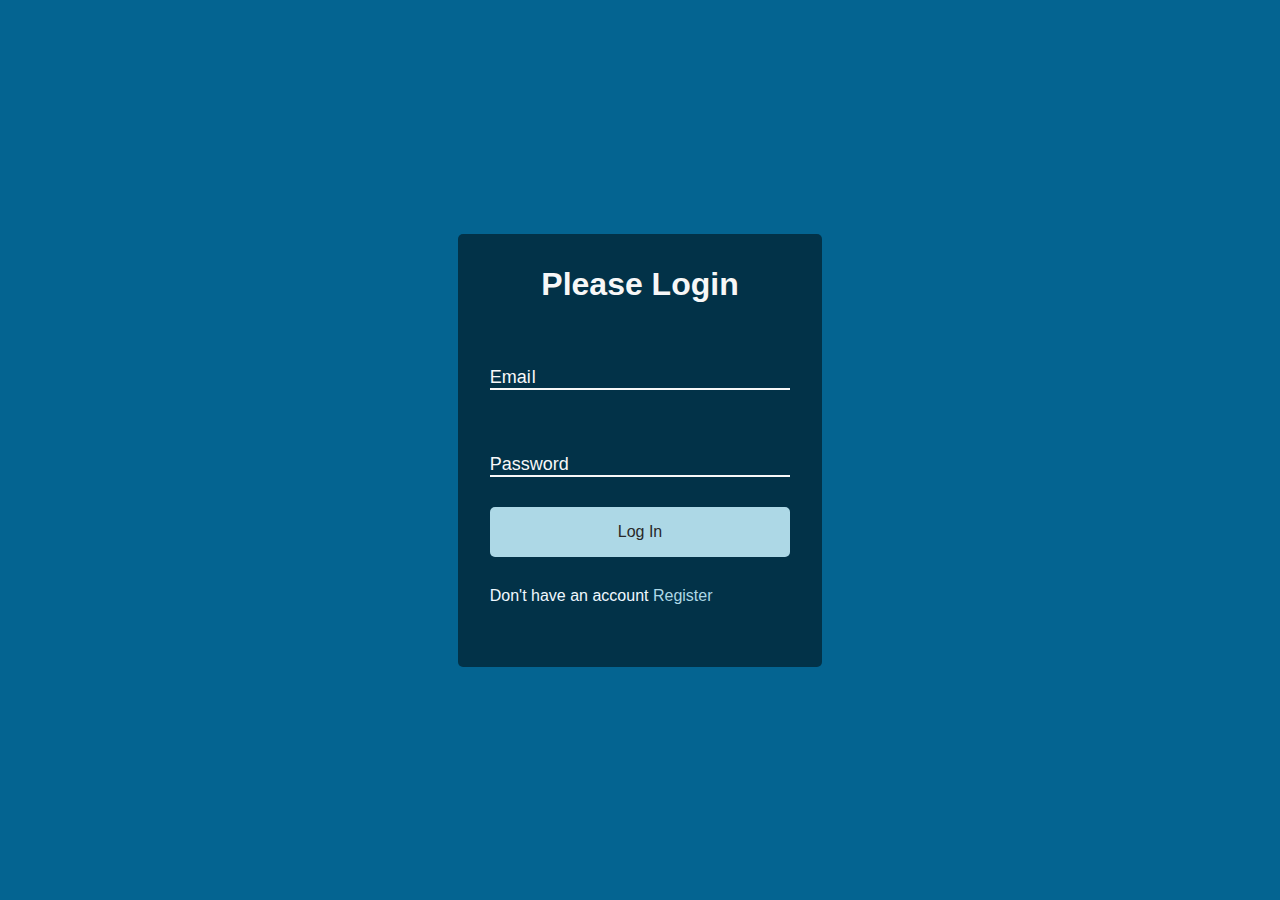
<file: Form Wave/index.html>
<!DOCTYPE html>
<html lang="en">
<head>
    <meta charset="UTF-8">
    <meta http-equiv="X-UA-Compatible" content="IE=edge">
    <meta name="viewport" content="width=device-width, initial-scale=1.0">
    <link rel="stylesheet" href="style.css">
    <title>Form Wave</title>
</head>
<body>
    <div class="container">
        <h1>Please Login</h1>
        <form action="" class="main-form">
            <div class="form-control">
                <input type="text" required>
                <label for="">Email</label>
            </div>
            <div class="form-control">
                <input type="text" required>
                <label for="">Password</label>
            </div>

            <button class="btn">Log In</button>
            <p class="text">Don't have an account <a href="#">Register</a></p>
        </form>
    </div>

    <script src="script.js"></script>
</body>
</html>
</file>
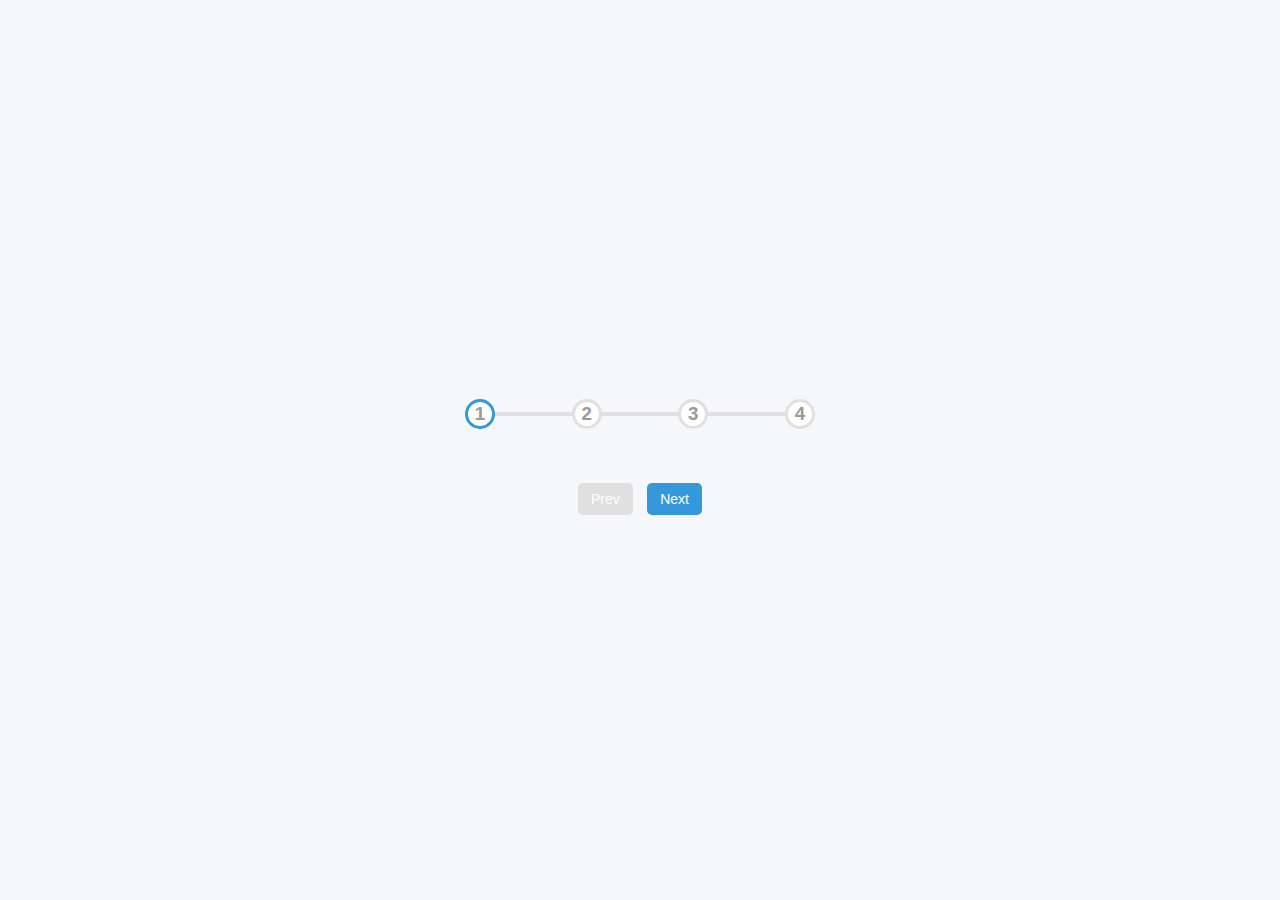
<file: progress_steps/index.html>
<!DOCTYPE html>
<html lang="en">
<head>
    <meta charset="UTF-8">
    <meta http-equiv="X-UA-Compatible" content="IE=edge">
    <link rel="stylesheet" href="style.css">
    <meta name="viewport" content="width=device-width, initial-scale=1.0">
    <title>Progress_steps</title>
</head>
<body>
    <div class="container">
        <div class="steps">
            <div class="progress-bar" id="progress-bar"></div>
            <div>
                <h3 class="step active">1</h3>
            </div>
            <div>
                <h3 class="step">2</h3>
            </div>
            <div>
                <h3 class="step">3</h3>
            </div>
            <div>
                <h3 class="step">4</h3>
            </div>
        </div>
        <div class="buttons">
            <button class="button" id="prev" disabled>Prev</button>
            <button class="button" id="next">Next</button>
        </div>
    </div>
    <script src="script.js"></script>
</body>
</html>
</file>
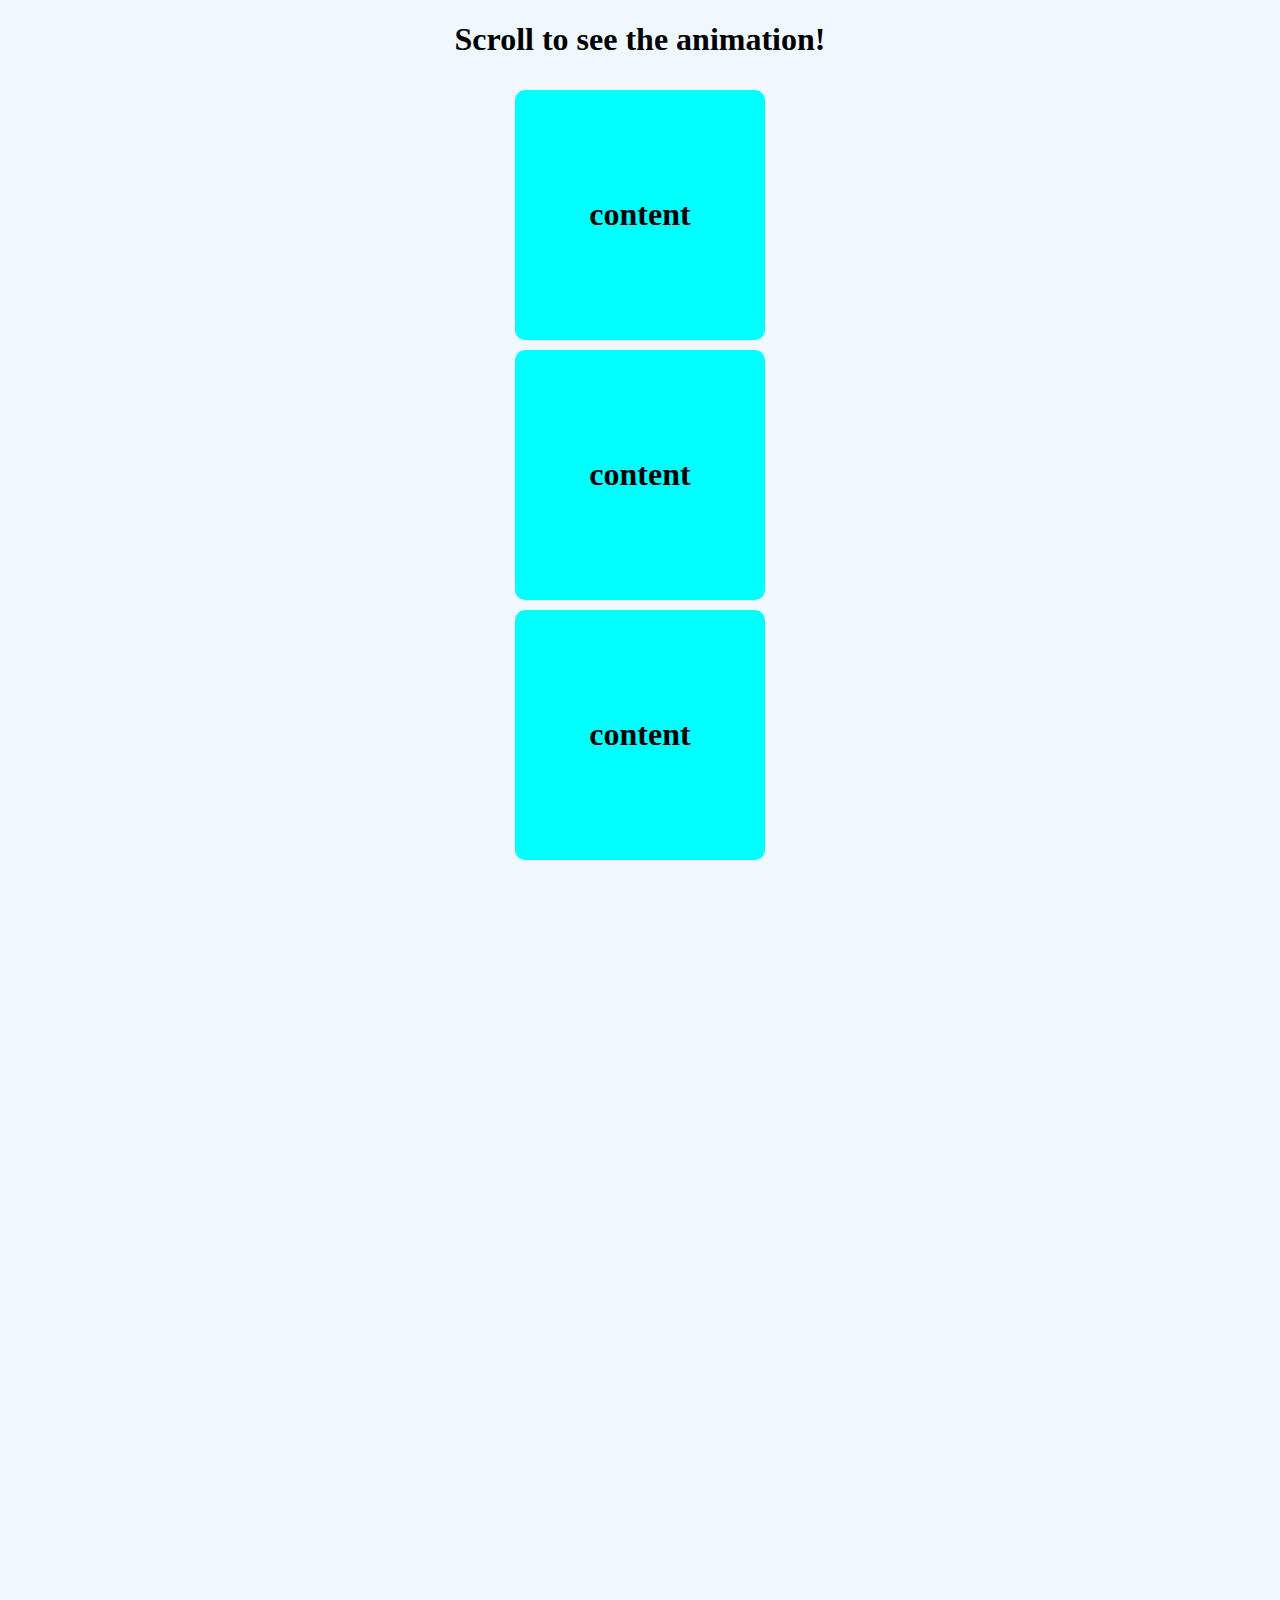
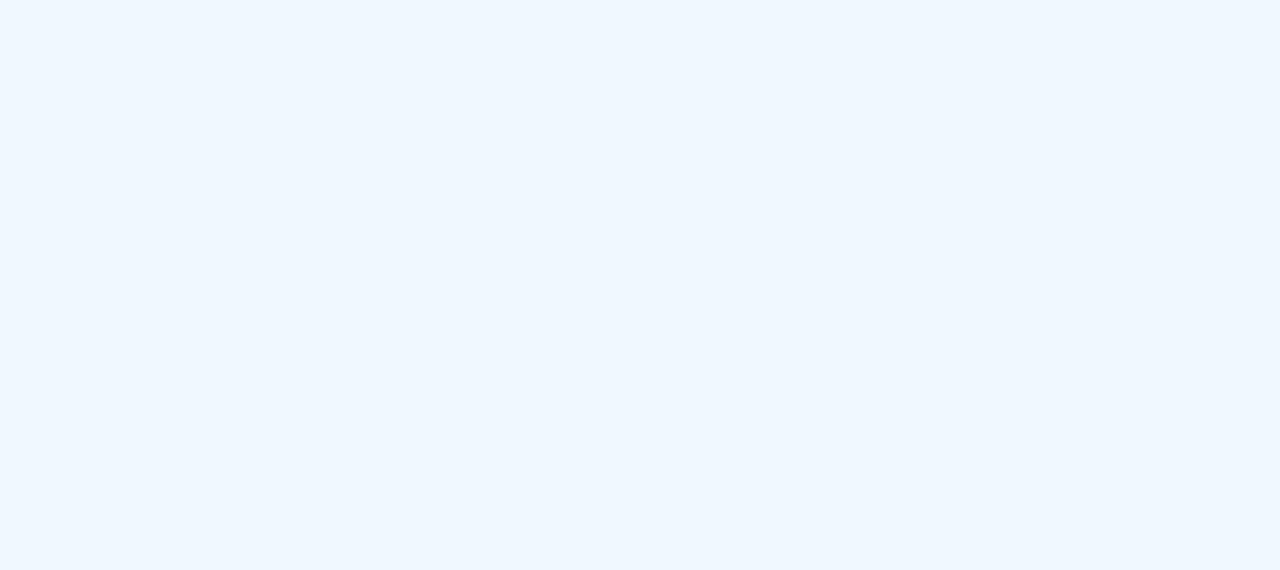
<file: Scroll Animation/index.html>
<!DOCTYPE html>
<html lang="en">
<head>
    <meta charset="UTF-8">
    <meta http-equiv="X-UA-Compatible" content="IE=edge">
    <meta name="viewport" content="width=device-width, initial-scale=1.0">
    <link rel="stylesheet" href="style.css">
    <title>Scroll animation</title>
</head>
<body>
    <h1>Scroll to see the animation!</h1>
    <div class="container">
        <div class="bar">
             <h1>content</h1>
        </div>
        <div class="bar">
            <h1>content</h1>
        </div>
        <div class="bar">
            <h1>content</h1>
        </div>
        <div class="bar car">
            <h1>content</h1>
        </div>
        <div class="bar">
            <h1>content</h1>
        </div>
        <div class="bar">
            <h1>content</h1>
        </div>
        <div class="bar">
            <h1>content</h1>
        </div>
        <div class="bar">
            <h1>content</h1>
        </div>
    </div>

    <script src="script.js"></script>
</body>
</html>
</file>
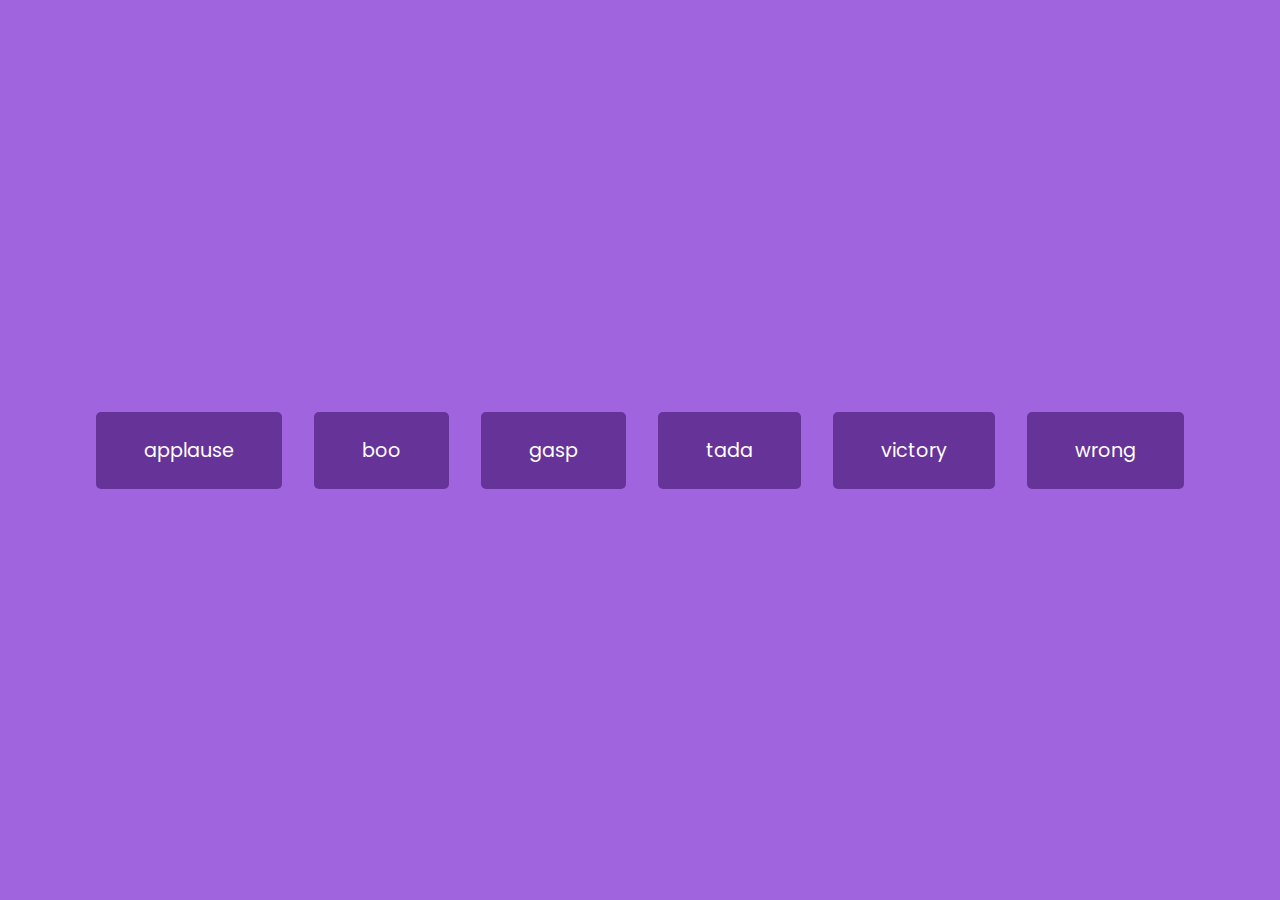
<file: Sound Board/index.html>
<!DOCTYPE html>
<html lang="en">
<head>
    <meta charset="UTF-8">
    <meta http-equiv="X-UA-Compatible" content="IE=edge">
    <meta name="viewport" content="width=device-width, initial-scale=1.0">
    <link rel="stylesheet" href="style.css">
    <title>Sound Board</title>
</head>
<body>
    <audio id="applause" src="sounds\sound-board_sounds_applause.mp3">Applause</audio>
    <audio id="boo" src="sounds/sound-board_sounds_boo.mp3">Boo</audio>
    <audio id="gasp" src="sounds/sound-board_sounds_gasp.mp3">Gasp</audio>
    <audio id="tada" src="sounds/sound-board_sounds_tada.mp3">Tada</audio>
    <audio id="victory" src="sounds/sound-board_sounds_victory.mp3">Victory</audio>
    <audio id="wrong" src="sounds/sound-board_sounds_wrong.mp3">Wrong</audio>

    <div id="buttons"></div>

    <script src="script.js"></script>
</body>
</html>
</file>
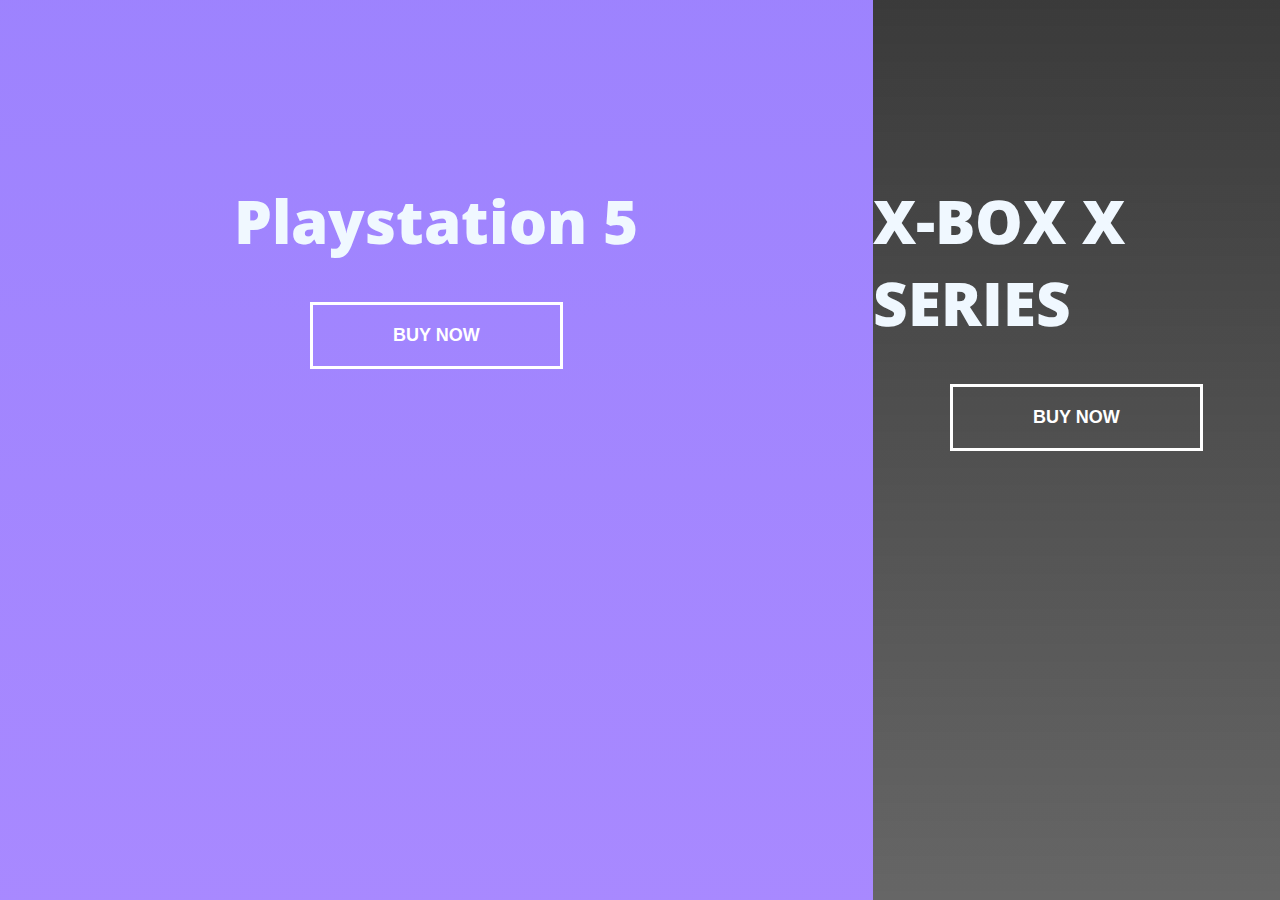
<file: split landing page/index.html>
<!DOCTYPE html>
<html lang="en">
<head>
    <meta charset="UTF-8">
    <meta http-equiv="X-UA-Compatible" content="IE=edge">
    <meta name="viewport" content="width=device-width, initial-scale=1.0">
    <link rel="stylesheet" href="style.css">
    <title>Split landing Page</title>
</head>
<body>
    <div class="split">
        <div class="playstation">
            <h1>Playstation 5</h1>
            <button class="btn">
                BUY NOW
            </button>
        </div>
        <div class="x-box">
            <h1>X-BOX X SERIES</h1>
            <button class="btn">
                BUY NOW
            </button>
        </div>
    </div>

    <script src="script.js"></script>
</body>
</html>
</file>
<file: Form Wave/style.css>
*{
    box-sizing: border-box;
    margin: 0;
    padding: 0;
    overflow: visible;
    font-family: Verdana, Geneva, Tahoma, sans-serif;
}
body{
    background-color: rgb(4, 100, 145);
    height: 100vh;
    display: flex;
    align-items: center;
    justify-content: center;
}

.container{
    display: flex;
    flex-direction: column;
    justify-content: center;
    align-items: center;
    background: rgba(0, 0, 0, 0.5);
    padding: 2em;
    border-radius: 5px;
}

a{
    text-decoration: none;
    color: lightblue;
}


.container h1{
    font-size: 2em;
    color: rgb(247, 247, 247);
    
    
}

.container .form-control{
    display: flex;
    flex-direction:column-reverse;
    margin: 40px 0 30px;
    position: relative;
    overflow: visible;

}

.container label{
    color: rgb(248, 248, 248);
    margin-bottom: 2px;
    font-weight: 500;
    font-size: 1.1em;
    position: absolute;
    left: 0;

}

.form-control input[type = "text"]{
    padding: 15px 0;
    background: transparent;
    border: none;
    border-bottom: 2px solid rgb(248, 248, 248);
}
.form-control input[type = "text"]:focus{
    outline: none;
    box-shadow: none;
    pointer-events: none;
}

.form-control input:focus,
.form-control input:valid {
  outline: 0;
  border-bottom-color: lightblue;
}


.btn{
    padding: 1rem 8rem;
    border-radius: 5px;
    box-shadow: none;
    outline: none;
    background-color: lightblue;
    border: none;
    color: rgb(41, 41, 41);
    font-size: 1rem;
    cursor: pointer;
}

.btn:active{
    transform: scale(0.98);
}
.text{
    margin: 30px 0;
    color: aliceblue;
}
.form-control label span {
    display: inline-block;
    font-size: 18px;
    min-width: 5px;
    transition: 0.3s cubic-bezier(0.68, -0.55, 0.265, 1.55);
  }
.form-control input:focus + label span,
.form-control input:valid + label span {
  color: lightblue;
  transform: translateY(-30px);
}
</file>
<file: progress_steps/style.css>
*{
    box-sizing: border-box; 
}
:root{
  --line-border-fill: #3498db;
  --line-border-empty: #e0e0e0;
}
body{
    margin: 0;
    font-family: Arial, Helvetica, sans-serif;
    background-color: #f6f7fb;
    height: 100vh;
    overflow: hidden;
    display: flex;
    justify-content: center;
    align-items: center;
    margin: 0;

}

.container{
    text-align: center;
}

.steps::before{
    content: "";
    background-color: var(--line-border-empty);
    height: 4px;
    position: absolute;
    top: 50%;
    left: 0;
    width: 100%;
    z-index: -1;
    transform: translateY(-50%);
}

.steps{
    display: flex;
    justify-content: space-between;
    margin-bottom: 30px ;
    width: 350px;
    max-width: 100%;
    position: relative;
}


.progress-bar{
    position: absolute;
    top: 50%;
    left: 0;
    height: 4px;
    background-color: var(--line-border-fill);
    width: 0%;
    z-index: -1;
    transform: translateY(-50%);
    transition: all 0.5s ease;
    
}
.step{
    color: #999;
    display: flex;
    justify-content: center;
    align-items: center;
    height: 30px;
    width: 30px;
    background-color: #fff;
    border-radius: 50%;
    border: 3px solid var(--line-border-empty);
}

.step.active{
    border-color: var(--line-border-fill);
    transition: all 1s ease;
}

.button{
    padding:  8px 13px;
    margin: 5px;
    border-radius: 5px;
    background-color: var(--line-border-fill);
    border: none;
    color: #fff;
    font-family: inherit;
    cursor: pointer;
    font-size: 14px;
}

.button:focus{
    outline: none;
}
.button:active{
    transform: scale(.98);
}
.button:disabled{
    background-color: var(--line-border-empty);
    cursor: not-allowed;
}
</file>
<file: Scroll Animation/style.css>
*{
    box-sizing: border-box;
}

body{
    width: 100vw;
    display: flex;
    align-items: center;
    flex-direction: column;
    margin: 0;
    background-color: aliceblue
}

.container{
    width: 400px;
    margin: 0 auto;
    text-align: center;
}

.bar{
    width: 250px;
    height: 250px;
    margin: 10px auto;
    background-color: aqua;
    border-radius: 10px;
    display: flex;
    justify-content: center;
    align-items: center;
    transform: translateX(400%);
    transition: transform 0.4s ease;

}

.bar:nth-of-type(even){
    transform: translateX(-400%);
}

.bar.show{
    transform: translateX(0%);
}
</file>
<file: Sound Board/style.css>
@import url('https://fonts.googleapis.com/css2?family=Poppins:wght@200;400&display=swap');

* {
  box-sizing: border-box;
}

body {
  background-color: rgb(161, 100, 223);
  font-family: 'Poppins', sans-serif;
  display: flex;
  flex-wrap: wrap;
  align-items: center;
  justify-content: center;
  text-align: center;
  height: 100vh;
  overflow: hidden;
  margin: 0;
}

.btn {
  background-color: rebeccapurple;
  border-radius: 5px;
  border: none;
  color: #fff;
  margin: 1rem;
  padding: 1.5rem 3rem;
  font-size: 1.2rem;
  font-family: inherit;
  cursor: pointer;
}

.btn:hover {
  opacity: 0.9;
}

.btn:focus {
  outline: none;
}
</file>
<file: split landing page/style.css>
@import url('https://fonts.googleapis.com/css2?family=Open+Sans&display=swap');
*{
    box-sizing: border-box;
}

body{
    margin: 0;
    width: 100vw;
    height: 100vh;
    overflow: hidden;
    font-family: "Open sans";
}

.split{
    display: flex;
    justify-content: center;
    align-items: center;
    height: 100vh;
    margin: 0;
}

.split .playstation{
    width: 50%;
    height: 100vh;
    /* margin-left: 0; */
    background-image:linear-gradient(rgba(92, 48, 253, 0.6), rgba(110, 58, 255, 0.6)), url(https://raw.githubusercontent.com/bradtraversy/50projects50days/master/split-landing-page/ps.jpg);
    background-size: cover;
    /* position: relative; */
    display: flex;
    flex-direction: column;
    align-items: center;
    transition: width 1.5s ease;
}

.playstation h1{
    font-size: 60px;
    margin-top: 180px;
    font-weight: 800;
    /* position: absolute;
    top: 20%;
    left: 25%; */
    color: aliceblue;
}

.playstation .btn{
    background: transparent;
    padding: 20px 80px;
    border: 3px solid #fff;
    color: #fff;
    font-size: 18px;
    font-weight: bold;
}

.playstation .btn:hover{
    background-color: rgb(116, 137, 231);
    border: none;
    cursor: pointer;
}

.split .x-box{
    background-image:linear-gradient(rgba(37, 37, 37, 0.9), rgba(37, 37, 37, 0.7)), url(https://raw.githubusercontent.com/bradtraversy/50projects50days/master/split-landing-page/xbox.jpg);
    background-size: cover;
    height: 100vh;
    width: 50%;
    display: flex;
    flex-direction: column;
    align-items: center;
    transition: width 1.5s ease;

}

.x-box h1{
    font-size: 60px;
    margin-top: 180px;
    font-weight: 800;
    /* position: absolute;
    top: 20%;
    left: 25%; */
    color: aliceblue;
}

.x-box .btn{
    background: transparent;
    padding: 20px 80px;
    border: 3px solid #fff;
    color: #fff;
    font-size: 18px;
    font-weight: bold;
}

.x-box .btn:hover{
    background-color: rgb(10, 128, 6);
    border: none;
    cursor: pointer;
    
}

.mouse-enter{
    width: 150%;
}


/* Querry */

@media screen and (max-width:860px) {
    .playstation h1,
    .x-box h1 {
        font-size: 30px;
    }

    .playstation .btn,
    .x-box .btn {
        padding: 15px 60px;
        font-size: 16px;
    }
}
</file>
